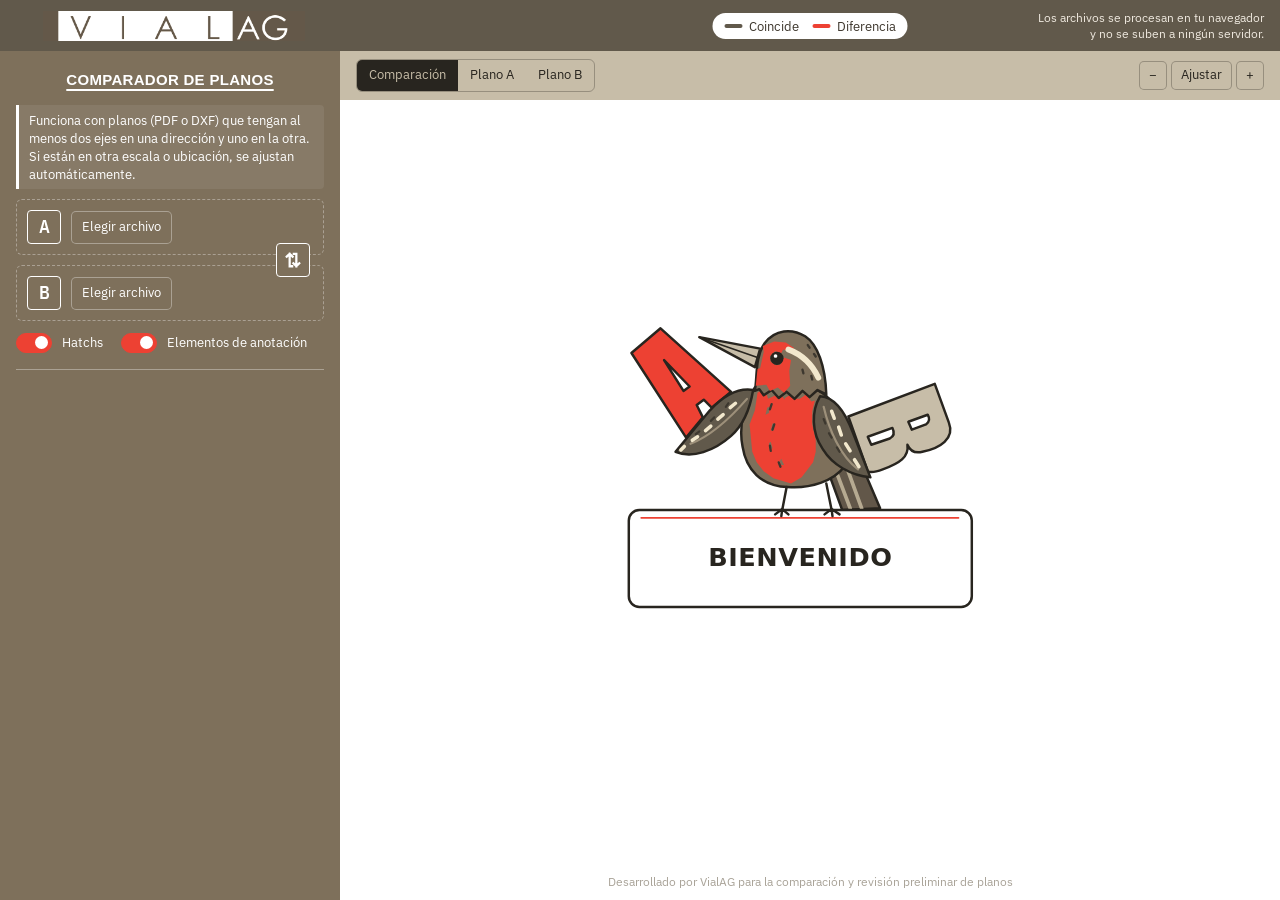
<file: comparador-planos/index.html>
<!doctype html>
<html lang="es">
<head>
<meta charset="utf-8">
<meta name="viewport" content="width=device-width, initial-scale=1">
<title>Comparador de Planos</title>
<link rel="preconnect" href="https://fonts.googleapis.com">
<link rel="preconnect" href="https://fonts.gstatic.com" crossorigin>
<link rel="stylesheet" href="https://fonts.googleapis.com/css2?family=IBM+Plex+Sans+Condensed:wght@500;600&family=IBM+Plex+Sans:wght@400;500;600&family=IBM+Plex+Mono:wght@400;500&display=swap">
<meta name="description" content="Compara dos planos (PDF o DXF): coincidencias en gris, diferencias en rojo. Los archivos se procesan en el navegador.">
<link rel="stylesheet" href="css/estilos.css">
</head>
<body>
<div class="app">
  <header class="bar">
    <div class="brand"><img class="logo" alt="VIALAG" width="872" height="100" src="img/logo-vialag.png"></div>
    <div class="legend" id="legend"></div>
    <div class="privacy">Los archivos se procesan en tu navegador y no se suben a ningún servidor.</div>
  </header>

  <aside class="panel">
    <div class="sec">
      <h1 class="ptitle">Comparador de Planos</h1>
      <p class="premise">Funciona con planos (PDF o DXF) que tengan al menos dos ejes en una dirección y uno en la otra. Si están en otra escala o ubicación, se ajustan automáticamente.</p>
      <button class="linkbtn alignlink" id="alignBtn" type="button" hidden>Alinear con dos puntos</button>
      <div class="slots">
      <div class="slot" id="slotA" data-k="A">
        <div class="tag">A</div>
        <div class="fname" id="nameA" hidden></div>
        <div class="row">
          <button class="btn" id="pickA" type="button">Elegir archivo</button>
          <select id="pageA" hidden aria-label="Página del plano A"></select>
        </div>
        <div class="msg" id="msgA" hidden></div>
      </div>
      <div class="slot" id="slotB" data-k="B">
        <div class="tag">B</div>
        <div class="fname" id="nameB" hidden></div>
        <div class="row">
          <button class="btn" id="pickB" type="button">Elegir archivo</button>
          <select id="pageB" hidden aria-label="Página del plano B"></select>
        </div>
        <div class="msg" id="msgB" hidden></div>
      </div>
      <button class="swapbtn" id="swap" type="button" title="Intercambiar A y B" aria-label="Intercambiar A y B"><svg viewBox="0 0 24 24" aria-hidden="true"><path d="M11 19.5H8V4.5M4.5 8 8 4.5 11.5 8M13 4.5h3v15M12.5 16 16 19.5 19.5 16"/></svg></button>
      </div>
      <input type="file" id="fileA" accept=".pdf,.dxf,.dwg" hidden>
      <input type="file" id="fileB" accept=".pdf,.dxf,.dwg" hidden>
      <input type="file" id="fileBoth" accept=".pdf,.dxf,.dwg" multiple hidden>
      <div class="switches" role="group" aria-label="Qué se compara">
        <button class="switch" id="hatchBtn" type="button" role="switch" aria-checked="true" title="Comparar los hatchs"><span class="track" aria-hidden="true"></span>Hatchs</button>
        <button class="switch" id="annotBtn" type="button" role="switch" aria-checked="true" title="Comparar ejes, cotas, textos, niveles y marcas de corte y elevación"><span class="track" aria-hidden="true"></span>Elementos de anotación</button>
      </div>
    </div>

    <div class="sec card" id="resultSec" hidden>
      <div class="score">
        <div class="pct" id="pct">–</div>
        <span class="lbl pre" id="pctLbl">Los cambios aparecerán en color rojo</span>
      </div>
      <div class="btnrow">
        <button class="btn primary" id="dlPdf" type="button" disabled>Descargar PDF</button>
        <button class="btn" id="dlDxf" type="button" disabled>Descargar DXF</button>
      </div>
      <p class="hint" id="dlHint"></p>
    </div>
    <a class="credit-m" href="https://www.vialag.com/" target="_blank" rel="noopener">Desarrollado por VialAG</a>
  </aside>

  <section class="stage">
    <div class="toolbar">
      <div class="seg" role="group" aria-label="Vista">
        <button type="button" data-view="diff" aria-pressed="true">Comparación</button>
        <button type="button" data-view="A" aria-pressed="false">Plano A</button>
        <button type="button" data-view="B" aria-pressed="false">Plano B</button>
      </div>
      <span class="status" id="status"></span>
      <div class="zoombox">
        <button class="btn" id="zOut" type="button" aria-label="Alejar">−</button>
        <button class="btn" id="zFit" type="button">Ajustar</button>
        <button class="btn" id="zIn" type="button" aria-label="Acercar">+</button>
      </div>
    </div>
    <div class="viewport" id="vp">
      <div class="empty" id="empty">
        <button class="loica-btn" id="loicaBtn" type="button" title="Elegir los planos A y B" aria-label="Elegir los planos A y B">
<svg xmlns="http://www.w3.org/2000/svg" viewBox="0 0 499 446" class="loica-ab loica-canto" data-msg="welcome" fill="none" aria-hidden="true"><title>Loica A/B · Proporciones corregidas según referencias</title><desc>La loica mira A y B alternativamente, con ambas letras visibles. Pulsa la cabeza para escuchar su canto.</desc><style>
.loica-ab { --loica-red:#ED4133; --loica-beige:#C7BDA8; }
.loica-ab .loica-message { opacity:0; }
.loica-ab[data-msg="welcome"] .loica-message-welcome,
.loica-ab[data-msg="drag"] .loica-message-drag,
.loica-ab[data-msg="wait"] .loica-message-wait { opacity:1; }
.loica-ab .letter-a { fill:#ED4133; animation:loica-ab-a 12s steps(1,end) infinite; }
.loica-ab .letter-b { fill:#C7BDA8; animation:loica-ab-b 12s steps(1,end) infinite; }
.loica-ab .head-a { opacity:1; animation:loica-ab-head-a 12s steps(1,end) infinite; }
.loica-ab .head-front { opacity:0; animation:loica-ab-head-front 12s steps(1,end) infinite; }
.loica-ab .head-b { opacity:0; animation:loica-ab-head-b 12s steps(1,end) infinite; }
.loica-ab .head-a-tilt { transform-origin:231px 137px; animation:loica-ab-tilt-a 12s ease-in-out infinite; }
.loica-ab .head-b-tilt { transform-origin:231px 137px; animation:loica-ab-tilt-b 12s ease-in-out infinite; }
.loica-ab .loica-beak-closed { opacity:1; animation:loica-ab-closed 12s steps(1,end) infinite; }
.loica-ab .loica-beak-half { opacity:0; animation:loica-ab-half 12s steps(1,end) infinite; }
.loica-ab .loica-beak-open { opacity:0; animation:loica-ab-open 12s steps(1,end) infinite; }
/* Los intervalos sin rojo cubren por completo el giro de cabeza. */
@keyframes loica-ab-a { 0%,33%,100%{fill:var(--loica-red)} 39%,97%{fill:var(--loica-beige)} }
@keyframes loica-ab-b { 0%,49%,92%,100%{fill:var(--loica-beige)} 55%,85%{fill:var(--loica-red)} }
@keyframes loica-ab-head-a { 0%,100%{opacity:1} 42%{opacity:0} 98%{opacity:1} }
@keyframes loica-ab-head-front { 0%{opacity:0} 42%{opacity:1} 49%{opacity:0} 92%{opacity:1} 98%,100%{opacity:0} }
@keyframes loica-ab-head-b { 0%{opacity:0} 49%{opacity:1} 92%,100%{opacity:0} }
@keyframes loica-ab-tilt-a { 0%,7%,31%,100%{transform:rotate(0deg)} 13%,23%{transform:rotate(1deg)} 40%,98%{transform:rotate(2deg)} }
@keyframes loica-ab-tilt-b { 0%,49%,90%,100%{transform:rotate(-2deg)} 55%,62%,83%{transform:rotate(0deg)} 68%,75%{transform:rotate(-1deg)} }
@keyframes loica-ab-closed { 0%,18%,28%,38%,49%,70%,80%,90%,100%{opacity:1} 12%,22%,64%,74%{opacity:0} }
@keyframes loica-ab-half { 0%,14%,18%,24%,28%,66%,70%,76%,80%,100%{opacity:0} 12%,16%,22%,26%,64%,68%,74%,78%{opacity:1} }
@keyframes loica-ab-open { 0%,16%,26%,68%,78%,100%{opacity:0} 14%,24%,66%,76%{opacity:1} }
.loica-ab .loica-head-hit { cursor:pointer; outline:none; }
.loica-ab .hit-a { animation:loica-ab-hit-a 12s steps(1,end) infinite; }
.loica-ab .hit-b { animation:loica-ab-hit-b 12s steps(1,end) infinite; }
.loica-ab .hit-front { animation:loica-ab-hit-front 12s steps(1,end) infinite; }
@keyframes loica-ab-hit-a {0%,98%,100%{pointer-events:all}42%{pointer-events:none}}
@keyframes loica-ab-hit-b {0%,92%,100%{pointer-events:none}49%{pointer-events:all}}
@keyframes loica-ab-hit-front {0%,49%,98%,100%{pointer-events:none}42%,92%{pointer-events:all}}
/* Una cabeza invisible no recibe clics; el frontal usa su propia zona. */
.loica-ab .head-a { animation-name:loica-ab-head-a; }
.loica-ab .head-front { animation-name:loica-ab-head-front; }
.loica-ab .head-b { animation-name:loica-ab-head-b; }
.loica-ab.is-singing .cycle { animation-play-state:paused; }
.loica-ab.is-singing .loica-singing-head { transform-origin:231px 137px; animation:loica-ab-song-nod 1.92s ease-in-out infinite; }
.loica-ab .mouth-song {display:none}
.loica-ab.is-singing .mouth-idle {display:none}
.loica-ab.is-singing .mouth-song {display:inline}
.loica-ab.is-singing .mouth-song .loica-beak-closed { animation:loica-ab-song-closed .96s steps(1,end) infinite; }
.loica-ab.is-singing .mouth-song .loica-beak-half { animation:loica-ab-song-half .96s steps(1,end) infinite; }
.loica-ab.is-singing .mouth-song .loica-beak-open { animation:loica-ab-song-open .96s steps(1,end) infinite; }
@keyframes loica-ab-song-nod { 0%,100%{transform:rotate(0deg)} 30%{transform:rotate(-1.3deg)} 68%{transform:rotate(.8deg)} }
@keyframes loica-ab-song-closed { 0%,45%,88%,100%{opacity:1} 13%,59%{opacity:0} }
@keyframes loica-ab-song-half { 0%,24%,45%,68%,88%,100%{opacity:0} 13%,34%,59%,79%{opacity:1} }
@keyframes loica-ab-song-open { 0%,34%,79%,100%{opacity:0} 24%,68%{opacity:1} }
@media(prefers-reduced-motion:reduce) {
 .loica-ab .cycle,.loica-ab .loica-beak-closed,.loica-ab .loica-beak-half,.loica-ab .loica-beak-open,
 .loica-ab.is-singing .loica-singing-head { animation:none!important; }
 .loica-ab .head-a,.loica-ab .head-b { opacity:0; }
 .loica-ab .head-front { opacity:1; }
 .loica-ab .letter-a,.loica-ab .letter-b { fill:var(--loica-beige); }
 .loica-ab .loica-beak-closed {opacity:1} .loica-ab .loica-beak-half,.loica-ab .loica-beak-open {opacity:0}
 .loica-ab .hit-a,.loica-ab .hit-b {animation:none;pointer-events:none}
 .loica-ab .hit-front {animation:none;pointer-events:all}
}
</style><g class="loica-bird" stroke="#28251F" stroke-width="2.8" stroke-linecap="round" stroke-linejoin="round"><path d="M80 65 160 137 138 155 129 146 121 152 128 166 109 189 47 93Z M84 101 106 136 113 131Z" class="letter-a cycle" fill-rule="evenodd" stroke="#28251F" stroke-width="2.8" paint-order="fill stroke" /><path d="M391 128 407 172C414 190 397 201 377 205 369 207 363 204 360 197 362 211 351 218 332 225 324 228 318 229 315 227L293 165Z M361 171 383 163Q387 170 381 174L365 180Z M315 188 343 178Q347 186 340 190L319 197Z" class="letter-b cycle" fill-rule="evenodd" stroke="#28251F" stroke-width="2.8" paint-order="fill stroke" /><path d="M267 219 303 208 329 269 286 271Z" fill="#625749" /><path d="m281 232 14 37m-3-44 16 44" stroke="#B6AA91" stroke-width="4.2" /><path d="M187 132C176 149 168 174 173 199 177 225 194 244 224 245 250 247 276 239 290 220 298 206 287 171 274 149 261 128 216 121 187 132Z" fill="#7E705B" /><path d="M195 135 L199 136 L202 145 L215 139 L221 146 L221 144 L230 139 L234 145 L238 145 L245 140 L251 148 L255 147 L252 159 L252 174 L256 192 L256 205 L253 217 L240 234 L228 241 L208 235 L197 227 L189 217 L184 205 L181 174 L187 158 L190 138 L195 135Z M203 154 L201 155 L199 163 L203 161 L203 154Z M207 173 L205 181 L208 181 L209 173 L207 173Z M205 194 L203 195 L204 202 L207 201 L205 194Z M217 213 L215 216 L217 220 L220 220 L217 213Z" fill="#ED4133" stroke="none" /><g class="head-a cycle" pointer-events="none"><g class="head-a-tilt cycle"><g class="loica-singing-head"><path d="M187 136C190 118 187 98 198 82 210 66 229 65 244 74 258 83 267 108 268 140L258 135 249 143 241 136 232 145 223 137 214 144 206 135 197 141 192 134Z" fill="#7E705B" /><path d="M209 80 L222 81 L231 87 L231 92 L219 89 L217 93 L210 91 L204 97 L205 103 L211 107 L216 106 L220 98 L228 101 L226 113 L227 130 L220 138 L213 132 L204 136 L200 129 L188 130 L190 111 L193 110 L197 92 L196 85 L209 80Z" fill="#ED4133" stroke="none" /><path d="M225 89C241 95 252 106 259 121" stroke="#F2E8CD" stroke-width="6.5" /><path d="m247 84 2 3m5 7 2 3m-15 15 1 4m9 3 1 4" stroke="#3D382F" stroke-width="2.7" /><circle cx="212" cy="99" r="7.5" fill="#28251F" stroke="none" /><circle cx="210.4" cy="96.4" r="2.1" fill="white" stroke="none" /><g class="loica-beak"><g class="mouth-idle"><g class="loica-beak-closed cycle"><path d="M193 88 124 75 187 109Z" fill="#C7BDA8" /><path d="M190 98 124 75" stroke-width="1.8" /></g><g class="loica-beak-half cycle"><path d="M190 98 164.920 89.260 164.371 91.031Z" fill="#28251F" stroke="none" /><path d="M193 88 124 75 190 98Z" fill="#C7BDA8" /><path d="M190 98 124 75 187 109Z" fill="#C7BDA8" transform="rotate(-4 190 98)" /></g><g class="loica-beak-open cycle"><path d="M190 98 164.920 89.260 163.862 93.291Z" fill="#28251F" stroke="none" /><path d="M193 88 124 75 190 98Z" fill="#C7BDA8" /><path d="M190 98 124 75 187 109Z" fill="#C7BDA8" transform="rotate(-9 190 98)" /></g></g><g class="mouth-song"><g class="loica-beak-closed"><path d="M193 88 124 75 187 109Z" fill="#C7BDA8" /><path d="M190 98 124 75" stroke-width="1.8" /></g><g class="loica-beak-half"><path d="M190 98 164.920 89.260 164.371 91.031Z" fill="#28251F" stroke="none" /><path d="M193 88 124 75 190 98Z" fill="#C7BDA8" /><path d="M190 98 124 75 187 109Z" fill="#C7BDA8" transform="rotate(-4 190 98)" /></g><g class="loica-beak-open"><path d="M190 98 164.920 89.260 163.862 93.291Z" fill="#28251F" stroke="none" /><path d="M193 88 124 75 190 98Z" fill="#C7BDA8" /><path d="M190 98 124 75 187 109Z" fill="#C7BDA8" transform="rotate(-9 190 98)" /></g></g></g></g></g></g><g class="head-front cycle" pointer-events="none"><g><g class="loica-singing-head"><path d="M188 136C193 112 201 86 217 74 230 64 246 65 257 75 270 88 274 113 274 143L262 136 251 144 240 137 230 145 219 136 208 144 198 136Z" fill="#7E705B" /><path d="M228 81 L239 82 L252 89 L252 94 L249 92 L245 94 L245 98 L248 100 L243 103 L243 109 L245 111 L250 112 L253 110 L254 112 L255 131 L250 140 L242 134 L230 140 L220 131 L212 135 L209 134 L206 121 L210 106 L212 108 L218 108 L221 105 L221 100 L218 98 L218 96 L221 95 L221 91 L218 89 L214 90 L215 85 L228 81Z M224 108 L222 111 L226 129 L227 133 L230 134 L240 110 L224 108Z" fill="#ED4133" stroke="none" /><path d="M206 98 222 93M246 97 261 104" stroke="#F2E8CD" stroke-width="6.5" /><circle cx="214" cy="103" r="5.7" fill="#28251F" stroke="none" /><circle cx="214.8" cy="101.3" r="1.8" fill="white" stroke="none" /><circle cx="246" cy="107" r="5.7" fill="#28251F" stroke="none" /><circle cx="246.8" cy="105.3" r="1.8" fill="white" stroke="none" /><g class="loica-beak"><g class="mouth-idle"><g class="loica-beak-closed cycle"><path d="M224 110 240 112 230 132Z" fill="#C7BDA8" /></g><g class="loica-beak-half cycle"><path d="M224 110 240 112 230 125Z" fill="#C7BDA8" /><path d="M225 124 236 125 230 134Z" fill="#C7BDA8" /></g><g class="loica-beak-open cycle"><path d="M224 110 240 112 230 125Z" fill="#C7BDA8" /><path d="M225 128 236 129 230 137Z" fill="#C7BDA8" /></g></g><g class="mouth-song"><g class="loica-beak-closed"><path d="M224 110 240 112 230 132Z" fill="#C7BDA8" /></g><g class="loica-beak-half"><path d="M224 110 240 112 230 125Z" fill="#C7BDA8" /><path d="M225 124 236 125 230 134Z" fill="#C7BDA8" /></g><g class="loica-beak-open"><path d="M224 110 240 112 230 125Z" fill="#C7BDA8" /><path d="M225 128 236 129 230 137Z" fill="#C7BDA8" /></g></g></g></g></g></g><g class="head-b cycle" pointer-events="none"><g class="head-b-tilt cycle"><g class="loica-singing-head"><path d="M187 137C191 116 204 95 219 83 232 72 247 69 259 75 271 81 278 95 278 109L270 133 269 145 259 138 250 146 241 138 232 146 222 136 212 144 202 136 193 143Z" fill="#7E705B" /><path d="M244 83 L260 85 L272 94 L269 95 L268 120 L270 120 L270 122 L268 125 L267 139 L258 135 L255 135 L250 140 L247 140 L244 135 L234 138 L230 130 L235 112 L235 101 L245 99 L245 106 L249 110 L256 110 L260 105 L260 100 L257 96 L249 95 L249 92 L245 90 L236 91 L236 87 L244 83Z" fill="#ED4133" stroke="none" /><path d="M196 117C213 101 233 93 247 93" stroke="#F2E8CD" stroke-width="6.5" /><path d="m221 87 3-2m8-6 3-2m-25 30-2 4m11-8-3 4" stroke="#3D382F" stroke-width="2.7" /><circle cx="254" cy="102" r="7.5" fill="#28251F" stroke="none" /><circle cx="256" cy="99.4" r="2.1" fill="white" stroke="none" /><g class="loica-beak"><g class="mouth-idle"><g class="loica-beak-closed cycle"><path d="M272 96 343 101 271 119Z" fill="#C7BDA8" /><path d="M272 107 343 101" stroke-width="1.8" /></g><g class="loica-beak-half cycle"><path d="M272 107 298.980 104.720 299.073 106.608Z" fill="#28251F" stroke="none" /><path d="M272 96 343 101 272 107Z" fill="#C7BDA8" /><path d="M272 107 343 101 271 119Z" fill="#C7BDA8" transform="rotate(4 272 107)" /></g><g class="loica-beak-open cycle"><path d="M272 107 298.980 104.720 299.005 108.969Z" fill="#28251F" stroke="none" /><path d="M272 96 343 101 272 107Z" fill="#C7BDA8" /><path d="M272 107 343 101 271 119Z" fill="#C7BDA8" transform="rotate(9 272 107)" /></g></g><g class="mouth-song"><g class="loica-beak-closed"><path d="M272 96 343 101 271 119Z" fill="#C7BDA8" /><path d="M272 107 343 101" stroke-width="1.8" /></g><g class="loica-beak-half"><path d="M272 107 298.980 104.720 299.073 106.608Z" fill="#28251F" stroke="none" /><path d="M272 96 343 101 272 107Z" fill="#C7BDA8" /><path d="M272 107 343 101 271 119Z" fill="#C7BDA8" transform="rotate(4 272 107)" /></g><g class="loica-beak-open"><path d="M272 107 298.980 104.720 299.005 108.969Z" fill="#28251F" stroke="none" /><path d="M272 96 343 101 272 107Z" fill="#C7BDA8" /><path d="M272 107 343 101 271 119Z" fill="#C7BDA8" transform="rotate(9 272 107)" /></g></g></g></g></g></g><g class="wing-left"><path d="M185 135C167 132 151 142 136 158L97 205C116 213 141 204 160 187 176 173 182 153 185 135Z" fill="#61594B" /><path d="M178 145C158 168 137 187 114 196" stroke="#9D907A" stroke-width="2.5" /><path d="m165 150-6 5m-8 8-6 5m-8 8-6 5m-9 7-6 4m-9 7-4 4" stroke="#F2E8CD" stroke-width="4" /><path d="m157 150-3 4m-13 12-4 4m-13 12-4 3" stroke="#3D382F" stroke-width="2.5" /></g><g class="wing-right"><path d="M261 142C278 143 289 159 298 183L318 234C296 232 275 220 264 202 251 183 251 159 261 142Z" fill="#61594B" /><path d="M265 154C271 180 284 210 304 225" stroke="#9D907A" stroke-width="2.5" /><path d="m274 159 3 8m5 10 3 9m5 10 5 8m5 10 5 8" stroke="#F2E8CD" stroke-width="4" /><path d="m265 168 2 5m4 11 3 5m6 11 3 5" stroke="#3D382F" stroke-width="2.5" /></g><path d="m206 151-2 6m5 17-2 6m-3 18 1 6m9 13 2 5" stroke="#3D382F" stroke-width="2.6" /><path d="m223 245-5 26m50-30 6 30" stroke-width="2.8" /></g><g class="loica-sign"><rect x="44" y="271" width="389" height="110" rx="12" fill="white" stroke="#28251F" stroke-width="2.8" /><path d="M58 280H418" stroke="#ED4133" stroke-width="1.8" stroke-linecap="round" /><g class="loica-message loica-message-welcome" aria-hidden="true"><text x="238.5" y="335" fill="#28251F" text-anchor="middle" font-family="DejaVu Sans, Arial Black, Arial, Helvetica, sans-serif" font-size="29" font-weight="800" letter-spacing="0.6">BIENVENIDO</text></g><g class="loica-message loica-message-wait" aria-hidden="true"><text x="238.5" y="335" fill="#28251F" text-anchor="middle" font-family="DejaVu Sans, Arial Black, Arial, Helvetica, sans-serif" font-size="23" font-weight="800" letter-spacing="0.6" textLength="324" lengthAdjust="spacingAndGlyphs">TE ESTOY ESPERANDO...</text></g><g class="loica-message loica-message-drag" aria-hidden="true"><text x="238.5" fill="#28251F" text-anchor="middle" font-family="Arial, Helvetica, sans-serif" font-size="20" font-weight="800" letter-spacing="0.4"><tspan x="238.5" y="307">ARRASTRA AQUÍ</tspan><tspan x="238.5" y="334">LOS PLANOS QUE</tspan><tspan x="238.5" y="361">QUIERES COMPARAR</tspan></text></g></g><path d="m218 270-8 6m8-6 7 6m-7-6-1 8m57-8-8 6m8-6 9 6m-9-6 1 8" stroke="#28251F" stroke-width="2.8" stroke-linecap="round" /><g class="loica-head-hit"><path d="M187 136 188 109 124 75 193 88C202 66 234 62 251 79 264 94 270 115 269 143Z" fill="transparent" stroke="none" pointer-events="all" class="hit-a cycle" /><path d="M187 137C194 109 209 86 229 75 249 62 276 75 280 96L344 101 272 120 269 146Z" fill="transparent" stroke="none" pointer-events="all" class="hit-b cycle" /><path d="M188 136C197 91 207 68 235 67 261 65 275 96 274 144Z" fill="transparent" stroke="none" pointer-events="all" class="hit-front cycle" /></g></svg>
        </button>
        <p class="empty-msg" id="emptyMsg" hidden></p>
      </div>
      <div class="errorview" id="errorView" role="alert" hidden>
        <div class="loica-err">
<svg xmlns="http://www.w3.org/2000/svg" class="loica-error" viewBox="0 0 1000 920" fill="none" role="img" aria-labelledby="loica-error-title loica-error-desc">
  <title id="loica-error-title">ERROR</title>
  <desc id="loica-error-desc">Loica con cartel de ERROR en rojo y gesto de negación de cabeza de lado a lado, repetido con una pausa entre gestos.</desc>
  <style>
/* Negación horizontal: tres vaivenes y una pausa, cada 3.4 segundos. */
.loica-error .loica-error-head {
  transform-box: view-box;
  transform-origin: 470px 300px;
  animation: loica-error-shake 3.4s ease-in-out infinite;
}
@keyframes loica-error-shake {
  0% { transform: translateX(0px) scaleX(1); }
  10% { transform: translateX(-12px) scaleX(.92); }
  20% { transform: translateX(12px) scaleX(1.02); }
  30% { transform: translateX(-12px) scaleX(.92); }
  40% { transform: translateX(12px) scaleX(1.02); }
  50% { transform: translateX(-9px) scaleX(.95); }
  60%, 100% { transform: translateX(0px) scaleX(1); }
}
@media (prefers-reduced-motion: reduce) {
  .loica-error .loica-error-head { animation: none; transform: none; }
}
</style>
  <g class="loica-bird" stroke="#28251F" stroke-width="7" stroke-linecap="round" stroke-linejoin="round">
    <path d="M511 461 589 445 647 602 610 609 601 625 554 611Z" fill="#625749" />
    <path d="m561 493 47 114m-70-103 38 104" stroke="#B6AA91" stroke-width="9" />
    <path d="M378 248C319 294 281 375 293 452 305 531 372 556 457 551 541 546 584 492 572 414 565 366 536 319 520 276 506 234 425 218 378 248Z" fill="#7E705B" />
    <path d="M373 252C327 294 307 350 310 417 314 489 350 529 415 540 468 520 490 464 477 397 467 343 449 290 431 254Z" fill="#ED4133" stroke="none" />
    <g class="loica-error-head">
      <path d="M343 302C352 251 367 226 385 198 406 165 449 139 491 145 530 150 550 177 555 208L537 269 531 309 505 298 489 314 470 298 453 312 436 290 417 302 402 283 381 298 365 289Z" fill="#7E705B" />
      <path d="M457 180C477 164 510 171 531 188L553 212 533 262 531 297 505 287 489 302 475 288 458 298 445 276 456 233Z" fill="#ED4133" stroke="none" />
      <path d="M370 252C405 218 443 202 477 198" stroke="#F2E8CD" stroke-width="18" />
      <path d="M536 200 702 208 535 250Z" fill="#C7BDA8" />
      <path d="m548 221 154-13" stroke-width="5" />
      <circle cx="494" cy="215" r="17" fill="#28251F" stroke="none" />
      <circle cx="499" cy="209" r="5" fill="white" stroke="none" />
      <g stroke="#3D382F" stroke-width="6">
        <path d="m411 188 9-8m18-7 8-6m-47 65-7 11m33-18-6 11" />
      </g>
    </g>
    <path d="M492 312C547 323 571 375 588 429L619 533C562 526 519 500 495 455 474 415 470 357 492 312Z" fill="#61594B" />
    <path d="M495 342C512 389 535 441 572 477" stroke="#9D907A" stroke-width="6" />
    <g stroke="#F2E8CD" stroke-width="9">
      <path d="m538 364 7 19m7 24 9 23m9 22 11 20m9 19 9 18" />
    </g>
    <g stroke="#3D382F" stroke-width="6">
      <path d="m358 347-4 14m16 28-3 13m-4 35 1 13m26 30 4 11m104-123 5 12m5 24 6 12m8 25 8 11" />
    </g>
    <path d="m410 548-13 60m108-65 15 65" />
  </g>
  <g class="loica-sign">
    <rect x="60" y="609" width="880" height="253" rx="26" fill="white" stroke="#28251F" stroke-width="7" />
    <path d="M92 631H908" stroke="#ED4133" stroke-width="5" stroke-linecap="round" />
    <text x="500" y="777" fill="#ED4133" text-anchor="middle" font-family="Arial, Helvetica, sans-serif" font-size="112" font-weight="800" letter-spacing="6">ERROR</text>
  </g>
  <g stroke="#28251F" stroke-width="7" stroke-linecap="round" stroke-linejoin="round">
    <path d="m397 605-19 14m19-14 18 14m-18-14-2 17m125-17-18 14m18-14 20 14m-20-14 2 17" />
  </g>
</svg>
        </div>
        <p class="err-msg" id="errMsg"></p>
        <div class="btnrow" id="errBtns" hidden>
          <button class="btn primary" id="nmAlign" type="button">Alinear con dos puntos</button>
          <button class="btn" id="nmShow" type="button">Ver la comparación igual</button>
        </div>
        <p class="err-count" id="errCount"></p>
      </div>
      <a class="credit" href="https://www.vialag.com/" target="_blank" rel="noopener">Desarrollado por VialAG para la comparación y revisión preliminar de planos</a>
      <span class="secreto" aria-hidden="true">Si encontraste esto eres un genio y me debes un almuerzo. Atte. Felipe Borquez</span>
    </div>
  </section>
</div>

<div class="dropzone" id="drop" hidden>
  <div class="dz" data-k="A"><span class="dzk">A</span>Soltar como A</div>
  <div class="dz" data-k="B"><span class="dzk">B</span>Soltar como B</div>
  <p class="dzboth">Si sueltas los dos archivos juntos, el primero por nombre queda como A.</p>
</div>

<dialog id="dlg">
  <div class="dlg">
    <header>
      <h3>Alinear con dos puntos</h3>
      <span class="hint" id="dlgHint">Marca el mismo cruce de ejes en A y en B. Primero el punto 1 en ambos, luego el punto 2.</span>
    </header>
    <div class="panes">
      <div class="pane"><div class="ph"><strong>Plano A</strong><span class="mono" id="cntA">0 / 2</span></div><div class="viewport pick" id="vpA"></div></div>
      <div class="pane"><div class="ph"><strong>Plano B</strong><span class="mono" id="cntB">0 / 2</span></div><div class="viewport pick" id="vpB"></div></div>
    </div>
    <footer>
      <label class="check"><input type="checkbox" id="sameScale" checked> A y B están a la misma escala</label>
      <div class="btnrow">
        <button class="btn" id="dlgReset" type="button">Borrar puntos</button>
        <button class="btn" id="dlgCancel" type="button">Cancelar</button>
        <button class="btn primary" id="dlgApply" type="button" disabled>Aplicar</button>
      </div>
    </footer>
  </div>
</dialog>

<script src="vendor/pdf.min.js"></script>
<script src="vendor/pdf.worker.min.js"></script>
<script src="vendor/dxf-parser.js"></script>
<script src="vendor/jspdf.umd.min.js"></script>
<script src="vendor/jszip.min.js"></script>
<script src="js/comparador.js"></script>
</body>
</html>
</file>
<file: comparador-planos/css/estilos.css>
/* Layout: drafting-table tool. Control column on the left like a title block, the sheet on a light table on the right. */
:root {
  --bg: #e9ecef;
  --surface: #ffffff;
  --ink: #18212b;
  --muted: #5b6672;
  --rule: #d3d9df;
  --accent: #61594b;      /* brand, replaces the old blue accent */
  --accent-ink: #ffffff;
  --diff: #ed4133;
  --diff-soft: #fde4e2;
  --match: #61594b;
  --table: #c9cfd5;
  --viewer: #ffffff;      /* sheet background in the viewer: white by default, in both themes */
  --viewer-ink: #5b6672;
  --ok: #2f7d4f;
  --brand: #7e705b;       /* control column */
  --brand-dark: #61594b;  /* header, same tone as the logo */
  --warn: #a8640a;
  --font-display: "IBM Plex Sans Condensed", "Arial Narrow", "Helvetica Neue", Arial, sans-serif;
  --font-body: "IBM Plex Sans", "Helvetica Neue", Arial, sans-serif;
  --font-data: "IBM Plex Mono", ui-monospace, "SFMono-Regular", Menlo, Consolas, monospace;
}
@media (prefers-color-scheme: dark) {
  :root:not([data-theme="light"]) {
    --bg: #11161c; --surface: #19212a; --ink: #e4e9ee; --muted: #95a2af; --rule: #2b3541;
    --accent: #c7bda8; --accent-ink: #28251f; --diff: #ed4133; --diff-soft: #48282c; --match: #61594b;
    --table: #0b0f13; --ok: #6cc592; --warn: #e3a54a; color-scheme: dark;
  }
}
:root[data-theme="dark"] {
  --bg: #11161c; --surface: #19212a; --ink: #e4e9ee; --muted: #95a2af; --rule: #2b3541;
  --accent: #c7bda8; --accent-ink: #28251f; --diff: #ed4133; --diff-soft: #48282c; --match: #61594b;
  --table: #0b0f13; --ok: #6cc592; --warn: #e3a54a; color-scheme: dark;
}
html, body { height: 100%; margin: 0; }
body { background: var(--bg); color: var(--ink); font-family: var(--font-body); font-size: 14px; line-height: 1.45; }
* { box-sizing: border-box; }
[hidden] { display: none !important; }
button, select, input { font: inherit; color: inherit; }
.app { display: grid; grid-template-columns: 340px minmax(0, 1fr); grid-template-rows: auto minmax(0, 1fr); height: 100%; }
/* Header and control column use the brand colors in both light and dark themes */
header.bar { position: relative; grid-column: 1 / -1; display: flex; align-items: center; justify-content: space-between; gap: 16px; flex-wrap: wrap;
  padding-block: 10px; padding-inline: 16px; background: var(--brand-dark); color: #fff; --muted: #efe9df; --rule: rgba(255,255,255,.4); }
.brand { display: flex; align-items: center; gap: 14px; min-width: 0; }
.brand .logo { height: 30px; width: auto; display: block; flex: none; margin-left: 27px; }
.brand h1 { margin: 0; font-family: var(--font-display); font-weight: 600; font-size: 20px; letter-spacing: .01em; }
.brand .ab { font-family: var(--font-data); font-size: 12px; color: var(--muted); border: 1px solid var(--rule); padding: 1px 6px; border-radius: 3px; }
.legend { display: flex; gap: 14px; align-items: center; font-size: 12.5px; color: #3d362c; background: #fff; padding: 4px 12px; border-radius: 999px; flex-wrap: wrap; }
.legend span { display: inline-flex; align-items: center; gap: 6px; }
.sw { width: 18px; height: 4px; border-radius: 2px; display: inline-block; }
.privacy { font-size: 12px; color: var(--muted); }
@media (min-width: 861px) {
  /* the sheet starts after the 340 px control column */
  .legend { position: absolute; left: calc(340px + (100% - 340px) / 2); top: 50%; transform: translate(-50%, -50%); }
  .privacy { margin-left: auto; max-width: calc((100% - 340px) / 2 - 130px); text-align: right; line-height: 1.3; text-wrap: balance; }
}
@media (min-width: 861px) and (max-width: 1100px) {
  .brand .ab { display: none; }
  .brand .logo { height: 26px; }
  .brand h1 { font-size: 18px; }
}
@media (min-width: 861px) and (max-width: 1000px) { .privacy { display: none; } }

aside.panel { overflow-y: auto; background: var(--brand); color: #fff; padding-block: 4px 24px; padding-inline: 16px; display: flex; flex-direction: column; gap: 0;
  --surface: var(--brand); --ink: #fff; --muted: #fbf8f3; --rule: rgba(255,255,255,.34); --accent: #fff; --accent-ink: var(--brand-dark);
  --warn: #fff; --diff-soft: var(--diff); }
aside.panel option { background: #fff; color: #28251f; }
aside.panel select { background: #fff; color: #28251f; border-color: #fff; }
@supports (appearance: base-select) {
  aside.panel select, aside.panel select::picker(select) { appearance: base-select; }
  aside.panel select::picker(select) { background: #fff; color: #28251f; border: 1px solid #c7bda8; border-radius: 6px; padding: 4px; }
  aside.panel select option { border-radius: 4px; padding: 5px 8px; }
  aside.panel select option:hover, aside.panel select option:focus-visible { background: #efe9df; }
  aside.panel select option:checked { background: var(--brand-dark); color: #fff; }
}
aside.panel .check input { accent-color: #fff; }
aside.panel .slot .msg { background: rgba(0,0,0,.22); padding: 4px 8px; border-radius: 4px; }
/* results sit on a light card so the red stays readable */
aside.panel .sec.card { background: #fff; color: #18212b; margin-block: 12px; padding: 14px 12px; border-radius: 8px; border-bottom: 0;
  --surface: #fff; --ink: #18212b; --muted: #5b6672; --rule: #d3d9df; --accent: var(--brand-dark); --accent-ink: #fff; --ok: #2f7d4f; --warn: #a8640a; --diff-soft: #fde4e2; }
.sec { padding-block: 14px; border-bottom: 1px solid var(--rule); display: flex; flex-direction: column; gap: 10px; }
.sec:last-child { border-bottom: 0; }
/* the page title heads the panel; the alignment link sits, subtle, between the premise and the plans */
.ptitle { margin: 0 0 4px; text-align: center; font-family: "Arial Black", "Arial Bold", Gadget, Arial, sans-serif; font-size: 15px; font-weight: 900; text-transform: uppercase; letter-spacing: .02em; color: #fff; text-decoration: underline; text-decoration-thickness: 2px; text-underline-offset: 4px; }
aside.panel .alignlink { color: #c7bda8; text-decoration: none; font-size: 12px; margin: 6px 0 -4px; }
aside.panel .alignlink:hover:not(:disabled) { color: #fff; text-decoration: underline; }
/* the result card shows only once A and B are compared */
#resultSec[hidden] { display: none; }
#resultSec .hint:empty { display: none; }
.sec h2 { margin: 0; font-family: var(--font-display); font-size: 12px; font-weight: 600; text-transform: uppercase; letter-spacing: .09em; color: var(--muted); }

.slots { position: relative; display: grid; gap: 10px; }
.slots .slot { padding-right: 64px; }
.swapbtn { position: absolute; right: 14px; top: 50%; transform: translateY(-50%); width: 34px; height: 34px; padding: 0; display: grid; place-items: center; z-index: 1;
  border: 1.5px solid #fff; border-radius: 4px; background: var(--brand); color: #fff; cursor: pointer; transition: color .15s, background .15s; }
.swapbtn svg { width: 20px; height: 20px; fill: none; stroke: currentColor; stroke-width: 2.7; stroke-linecap: square; stroke-linejoin: miter; }
.swapbtn:hover:not(:disabled) { background: #fff; color: var(--brand-dark); }
.swapbtn:focus-visible { outline: 2px solid #fff; outline-offset: 3px; }
.swapbtn:disabled { opacity: .45; cursor: default; }
.slot { border: 1px dashed var(--rule); border-radius: 6px; padding: 10px; display: grid; grid-template-columns: auto minmax(0,1fr); gap: 6px 10px; align-items: center; transition: border-color .15s, background .15s; }
.slot.drag { border-color: var(--accent); background: color-mix(in srgb, var(--accent) 8%, transparent); }
.slot .tag { grid-row: 1; width: 34px; height: 34px; border-radius: 4px; display: grid; place-items: center; font-family: var(--font-display); font-weight: 600; font-size: 18px; border: 1.5px solid var(--ink); }
.slot.has .tag { grid-row: 1 / span 2; } /* file name above the button: the letter sits between both */
.slot .fname { grid-column: 2; font-family: var(--font-data); font-size: 12.5px; overflow: hidden; text-overflow: ellipsis; white-space: nowrap; }
.slot .row { grid-column: 2; display: flex; gap: 8px; align-items: center; flex-wrap: wrap; }
.slot .msg { grid-column: 1 / -1; font-size: 12.5px; color: var(--warn); }

.btn { border: 1px solid var(--rule); background: var(--surface); border-radius: 5px; padding: 6px 10px; cursor: pointer; font-size: 13px; }
.btn:hover { border-color: var(--muted); }
.btn.primary { background: var(--accent); color: var(--accent-ink); border-color: var(--accent); font-weight: 500; }
.btn.on { background: var(--diff-soft); border-color: var(--diff); }
aside.panel .btn.on { color: #fff; }
.btn:disabled { opacity: .45; cursor: default; }
.btn:focus-visible, select:focus-visible, input:focus-visible, .seg button:focus-visible { outline: 2px solid var(--accent); outline-offset: 2px; }
select { max-width: 100%; border: 1px solid var(--rule); border-radius: 5px; padding: 5px 8px; background: var(--surface); }
.btnrow { display: flex; gap: 8px; flex-wrap: wrap; }
#dlPdf, #dlDxf { background: #f9f5e8; color: #7e705b; border-color: #7e705b; font-weight: 500; transition: background .15s, color .15s, border-color .15s; }
#dlPdf:hover:not(:disabled), #dlDxf:hover:not(:disabled) { background: #000; color: #fff; border-color: #000; }
/* on/off switch (red when on) */
.switches { display: flex; flex-wrap: wrap; gap: 8px 18px; }
.switch { display: inline-flex; align-items: center; gap: 10px; background: none; border: 0; padding: 2px 0; color: inherit; cursor: pointer; font-size: 13px; width: max-content; }
.switch .track { width: 36px; height: 20px; border-radius: 10px; border: 1.5px solid currentColor; background: rgba(0,0,0,.18); position: relative; flex: none; transition: background .15s, border-color .15s; }
.switch .track::after { content: ""; position: absolute; top: 2px; left: 2px; width: 13px; height: 13px; border-radius: 50%; background: currentColor; transition: left .15s; }
.switch[aria-checked="true"] .track { background: var(--diff); border-color: var(--diff); }
.switch[aria-checked="true"] .track::after { left: 18px; background: #fff; }
.switch:focus-visible { outline: 2px solid var(--accent); outline-offset: 3px; border-radius: 4px; }
.linkbtn { background: none; border: 0; padding: 0; color: var(--muted); font-size: 12.5px; text-decoration: underline; text-underline-offset: 2px; cursor: pointer; width: max-content; }
.linkbtn:hover { color: var(--ink); }
.switch:disabled, .linkbtn:disabled { opacity: .5; cursor: default; }
.content canvas.lvl { position: absolute; left: 0; top: 0; width: 100%; height: 100%; }

.score { display: grid; grid-template-columns: auto minmax(0,1fr); gap: 2px 14px; align-items: end; }
.score .pct { font-family: var(--font-display); font-weight: 600; font-size: 52px; line-height: .95; font-variant-numeric: tabular-nums; color: var(--diff); }
.score .pct small { font-size: 24px; }
.score .lbl { font-size: 12.5px; color: var(--diff); }
.score .lbl.pre { color: var(--diff); }
/* before a comparison: a red line with the text centred on it, the same height as the % */
.score:has(.lbl.pre) { align-items: center; }
.score:has(.lbl.pre) .pct { font-size: 0; height: 49px; display: flex; align-items: center; }
.score:has(.lbl.pre) .pct::before { content: ""; width: 24px; height: 5px; background: var(--diff); }

.field { display: grid; gap: 4px; }
.field label { font-size: 13px; display: flex; justify-content: space-between; }
.field label output { font-family: var(--font-data); color: var(--muted); font-size: 12px; }
.hint { font-size: 12px; color: var(--muted); margin: 0; }
input[type=range] { width: 100%; accent-color: var(--accent); }
.check { display: flex; gap: 8px; align-items: center; font-size: 13px; }
.premise { font-size: 12.5px; border-left: 3px solid var(--accent); padding: 6px 10px; background: color-mix(in srgb, var(--accent) 7%, transparent); border-radius: 0 4px 4px 0; margin: 0; }
.mono { font-family: var(--font-data); font-size: 12.5px; }

section.stage { display: grid; grid-template-rows: auto minmax(0,1fr); min-width: 0; min-height: 0; }
.toolbar { display: flex; gap: 10px; align-items: center; justify-content: space-between; flex-wrap: wrap; padding-block: 8px; padding-inline: 16px;
  --surface: #c7bda8; --ink: #28251f; --muted: #3d382f; --rule: rgba(40,37,31,.3); --accent: var(--brand-dark); background: var(--surface); color: var(--ink); }
.seg { display: inline-flex; border: 1px solid var(--rule); border-radius: 6px; overflow: hidden; }
.seg button { border: 0; background: transparent; padding: 6px 12px; cursor: pointer; font-size: 13px; }
.seg button[aria-pressed="true"] { background: var(--ink); color: var(--surface); }
.status { font-size: 12.5px; color: var(--muted); }
.status .vs { font-weight: 800; font-size: 1.6em; color: #28251f; margin-inline: .55em; vertical-align: -0.12em; letter-spacing: .02em; }

.viewport { position: relative; overflow: hidden; background: var(--viewer); color: var(--viewer-ink); touch-action: none; cursor: grab; min-height: 300px; }
.viewport.rect { cursor: crosshair; } .viewport.pick { cursor: crosshair; }
.viewport.dragging { cursor: grabbing; }
.content { position: absolute; left: 0; top: 0; transform-origin: 0 0; box-shadow: 0 0 0 1px rgba(0,0,0,.08), 0 6px 24px rgba(0,0,0,.10); background: #fff; }
.content canvas { display: block; }
.content canvas.detail { position: absolute; left: 0; top: 0; image-rendering: auto; }
.markers { position: absolute; inset: 0; pointer-events: none; }
.mk { position: absolute; width: 22px; height: 22px; margin: -11px 0 0 -11px; border: 2px solid var(--diff); border-radius: 50%; display: grid; place-items: center; font: 600 11px var(--font-data); color: var(--diff); background: rgba(255,255,255,.85); }
.selrect { position: absolute; border: 1.5px dashed var(--accent); background: color-mix(in srgb, var(--accent) 12%, transparent); pointer-events: none; }
.busy { position: absolute; inset: 0; display: grid; place-items: center; background: color-mix(in srgb, var(--viewer) 70%, transparent); font-size: 14px; z-index: 5; }
.busy div { position: relative; background: var(--diff); color: #fff; font-weight: 500; padding: 10px 18px; border-radius: 6px; box-shadow: 0 4px 16px rgba(40,37,31,.18); }
/* loica roja parada sobre el aviso mientras carga o prepara una descarga */
.busy div::before { content: ""; position: absolute; left: 50%; bottom: calc(100% - 1px); width: 116px; aspect-ratio: 268 / 213; transform: translateX(-50%); pointer-events: none;
  background: url("[data-uri]") no-repeat center bottom / contain; }
.zoombox { display: flex; gap: 4px; align-items: center; }
.zoombox .btn { padding: 4px 9px; }
/* mensaje escondido en la esquina derecha del visor: mismo color que el fondo, debajo del plano y sin reaccionar al mouse */
#vp { isolation: isolate; }
.secreto { position: absolute; right: 10px; bottom: 9px; z-index: -1; margin: 0; font-size: 8px; line-height: 1; color: var(--viewer, #fff); white-space: nowrap; pointer-events: none; }
.is-busy > .empty, .is-busy > .errorview { visibility: hidden; }
.empty { position: absolute; inset: 0; display: flex; flex-direction: column; align-items: center; justify-content: center; gap: 8px; color: var(--viewer-ink); text-align: center; padding: 24px; }
.loica-btn { border: 0; background: transparent; padding: 0; cursor: pointer; border-radius: 12px; display: block; }
.loica-btn { position: relative; top: -32px; }
.loica-err { position: relative; top: -15px; }
.loica-btn:focus-visible { outline: 2px solid var(--brand-dark); outline-offset: 4px; }
.loica-btn svg, .loica-err svg { display: block; width: min(440px, 78vw); height: auto; max-height: min(62vh, 520px); }
.empty-msg { margin: 0; font-size: 15px; font-weight: 500; color: #28251f; }
.errorview { position: absolute; inset: 0; z-index: 4; display: flex; flex-direction: column; align-items: center; justify-content: center; gap: 10px; padding: 24px; text-align: center;
  background: color-mix(in srgb, var(--viewer) 94%, transparent); color: #28251f; }
.err-msg { margin: 0; max-width: 460px; font-size: 15px; }
.err-count { margin: 0; font-size: 12.5px; color: #5b5346; }
.credit { position: absolute; left: 50%; bottom: 8px; transform: translateX(-50%); z-index: 6; margin: 0; max-width: calc(100% - 32px); width: max-content;
  font-size: 11.5px; color: #a9a398; text-align: center; padding: 1px 8px; border-radius: 999px; background: color-mix(in srgb, var(--viewer) 80%, transparent); }
a.credit, a.credit-m { text-decoration: none; cursor: pointer; transition: color .15s; }
a.credit:hover, a.credit-m:hover, a.credit:focus-visible, a.credit-m:focus-visible { color: #ed4133; }
a.credit:focus-visible, a.credit-m:focus-visible { outline: 1px solid #ed4133; outline-offset: 2px; }
.credit-m { display: none; }

dialog, .dropzone { --bg: #fff; --surface: #fff; --ink: #28251f; --muted: #7e705b; --rule: #d9d1c2; --accent: var(--brand-dark); --accent-ink: #fff; --viewer: #fff; color-scheme: light; }
dialog { border: 1px solid var(--rule); border-radius: 8px; padding: 0; width: min(1100px, calc(100vw - 32px)); max-height: calc(100vh - 32px); background: var(--surface); color: var(--ink); }
dialog::backdrop { background: rgba(40,37,31,.55); }
dialog .check input { accent-color: var(--brand-dark); }
.dlg { display: grid; grid-template-rows: auto minmax(0,1fr) auto; height: min(760px, calc(100vh - 34px)); }
.dlg header, .dlg footer { padding-block: 12px; padding-inline: 16px; display: flex; gap: 12px; align-items: center; justify-content: space-between; flex-wrap: wrap; }
.dlg header { border-bottom: 1px solid var(--rule); } .dlg footer { border-top: 1px solid var(--rule); }
.dlg h3 { margin: 0; font-family: var(--font-display); font-size: 18px; font-weight: 600; }
.panes { display: grid; grid-template-columns: 1fr 1fr; gap: 1px; background: var(--rule); min-height: 0; }
.pane { display: grid; grid-template-rows: auto minmax(0,1fr); min-height: 0; background: var(--surface); }
.pane .ph { padding-block: 6px; padding-inline: 12px; font-size: 13px; display: flex; justify-content: space-between; }

.dropzone { position: fixed; inset: 0; z-index: 50; display: grid; grid-template-columns: 1fr 1fr; grid-template-rows: minmax(0,1fr) auto; gap: 16px;
  padding-block: calc(16px + env(safe-area-inset-top, 0px)) calc(16px + env(safe-area-inset-bottom, 0px)); padding-inline: 16px; background: color-mix(in srgb, var(--bg) 88%, transparent); }
.dz { color: var(--ink); border: 2px dashed var(--muted); border-radius: 10px; display: grid; place-content: center; justify-items: center; gap: 6px; text-align: center; font-family: var(--font-display); font-size: 22px; font-weight: 600; background: var(--surface); }
.dz small { font-family: var(--font-body); font-size: 13px; font-weight: 400; color: var(--muted); }
.dz .dzk { width: 56px; height: 56px; border: 2px solid var(--ink); border-radius: 6px; display: grid; place-items: center; font-size: 30px; }
.dz.over { border-color: var(--diff); border-style: solid; background: color-mix(in srgb, var(--diff) 7%, var(--surface)); }
.dz.over .dzk { border-color: var(--diff); color: var(--diff); }
.dz * { pointer-events: none; }
.dzboth { grid-column: 1 / -1; margin: 0; text-align: center; color: var(--muted); }
.errorview .btn { --surface: #fff; --ink: #28251f; --rule: #c7bda8; --muted: #7e705b; --accent: var(--brand-dark); --accent-ink: #fff; background: var(--surface); color: var(--ink); }
.errorview .btn.primary { background: var(--accent); color: var(--accent-ink); }

@media (max-width: 860px) {
  .secreto { display: none; }
  .app { grid-template-columns: minmax(0,1fr); grid-template-rows: auto auto minmax(70vh, 1fr); height: auto; }
  aside.panel { overflow: visible; }
  .privacy { display: none; }
  .brand { flex-wrap: nowrap; justify-content: center; gap: 12px; flex-basis: 100%; }
  .brand .ab { display: none; }
  .brand h1 { white-space: nowrap; }
  .legend { margin-inline: auto; }
  .brand .logo { height: clamp(14px, 4.6vw, 22px); margin-left: 0; }
  .brand h1 { font-size: clamp(14px, 4.6vw, 20px); }
  section.stage { min-height: 70vh; order: 1; }
  aside.panel { order: 2; }
  header.bar { order: 0; }
  .panes { grid-template-columns: 1fr; }
  .dlg .viewport { min-height: 0; }
  .dropzone { grid-template-columns: 1fr; grid-template-rows: 1fr 1fr auto; }
  /* until both plans are loaded a phone shows only the header and the panel */
  .app:not(.loaded) { grid-template-rows: auto minmax(0,1fr); min-height: 100vh; min-height: 100dvh; }
  .app:not(.loaded) section.stage, .app:not(.loaded) #resultSec { display: none; }
  .app:not(.loaded) aside.panel { order: 1; padding-bottom: 12px; }
  .app:not(.loaded) .credit-m { display: block; margin-top: auto; padding-top: 24px; text-align: center; font-size: 12px; color: #a9a398; }
}
@media (prefers-reduced-motion: reduce) { * { transition: none !important; } }
</file>
